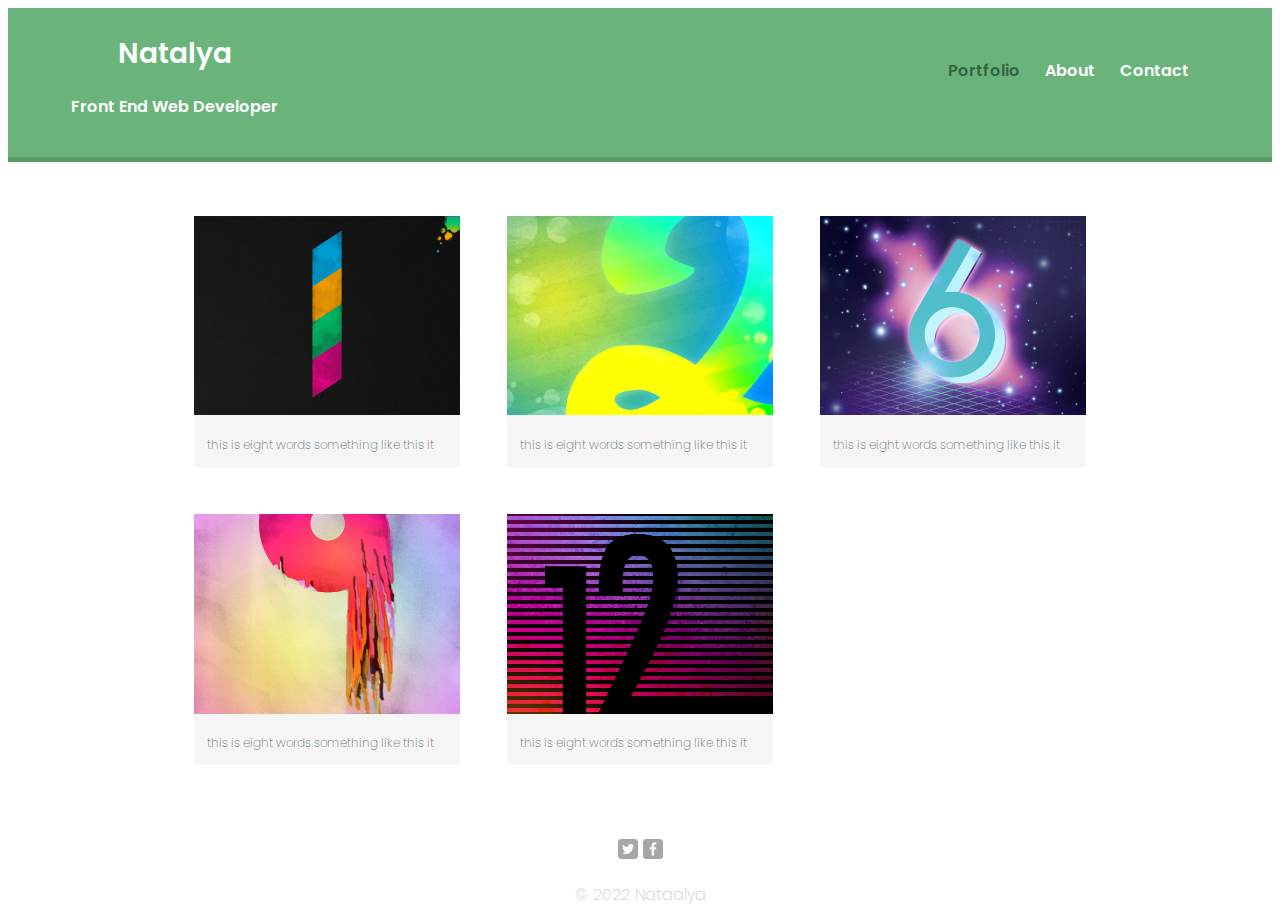
<file: index.html>
<!DOCTYPE html>
<html lang="en">

<head>
    <!--meta tags-->
    <meta charset="UTF-8">
    <meta http-equiv="X-UA-Compatible" content="IE=edge">
    <meta name="viewport" content="width=device-width, initial-scale=1.0">
    <!--title tag-->
    <title>Document</title>
    <!--fonts-->
    <link rel="preconnect" href="https://fonts.googleapis.com">
    <link rel="preconnect" href="https://fonts.gstatic.com" crossorigin>
    <link href="https://fonts.googleapis.com/css2?family=Poppins:wght@200;400;600&display=swap" rel="stylesheet">
    <!--css links-->
    <link href="https://necolas.github.io/normalize.css/8.0.1/normalize.css" rel="stylesheet">
    <link rel="stylesheet" href="css/main.css">
    <link rel="stylesheet" href="css/responsive.css">
</head>

<body>
    <!--HEADER START-->
    <header>
        <!-- Clickable title that takes you to the index page-->
        <a href="index.html" id="logo">
            <h1>Natalya</h1>
            <h2>Front End Web Developer</h2>
        </a>

        <!--Navigation Start-->
        <nav>
            <!--List of 3 Links-->
            <ul>
                <li><a href="#" class="selected"> Portfolio</a></li>
                <li><a href="about.html">About</a></li>
                <li><a href="contact.html">Contact</a></li>
            </ul>
        </nav>
        <!--Navigation Finish-->
    </header>
    <!--Header FINISH-->
    <!--Gallery start-->

    <div id="wrapper">
        <!--List of photos with text underneaSth-->
        <ul id="gallery">
            <li>
                <img src="img/numbers-01.jpg">
                <p>this is eight words something like this it</p>
            </li>
            <li>
                <img src="img/numbers-02.jpg">
                <p>this is eight words something like this it</p>
            </li>
            <li>
                <img src="img/numbers-06.jpg">
                <p>this is eight words something like this it</p>
            </li>
            <li>
                <img src="img/numbers-09.jpg">
                <p>this is eight words something like this it</p>
            </li>
            <li>
                <img src="img/numbers-12.jpg">
                <p>this is eight words something like this it</p>
            </li>
        </ul>
    </div>
    <!--Gallery Finish-->
    <!--Footer Start-->
    <footer>
        <!--Twitter Link thats clickable and opens in new page-->
        <a href="https://twitter.com"><img src="img/twitter-wrap.png" class="social-icon"></a>
        <!-- Facebook link thats clickable and opens in new page-->
        <a href="https://facebook.com"><img src="img/facebook-wrap.png" class="social-icon"></a>
        <!-- Copyright info-->
        <p>&copy; 2022 Nataalya</p>
    </footer>
    <!--footer finish-->
</body>

</html>
</file>
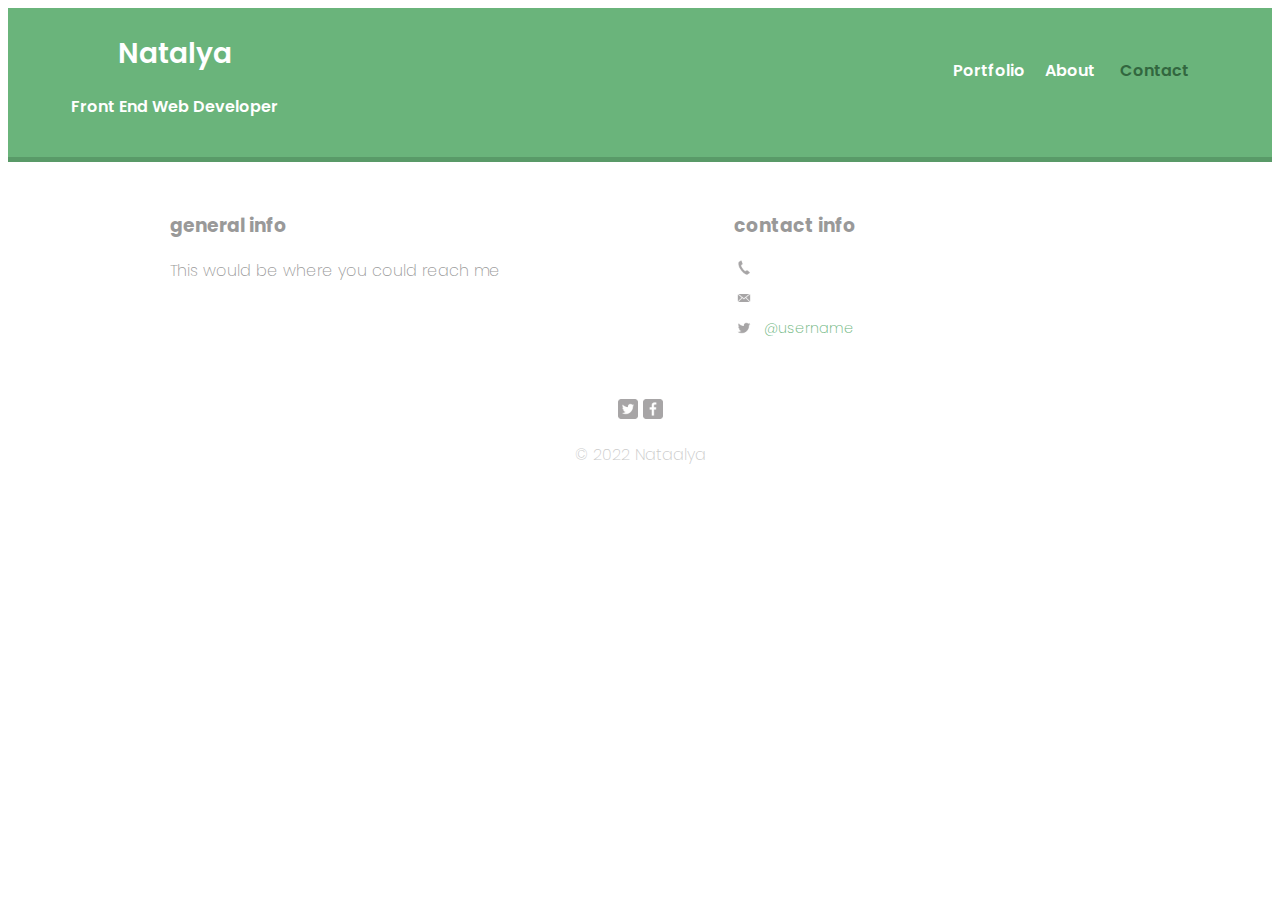
<file: contact.html>
<!DOCTYPE html>
<html lang="en">

<head>
    <!--meta tags-->
    <meta charset="UTF-8">
    <meta http-equiv="X-UA-Compatible" content="IE=edge">
    <meta name="viewport" content="width=device-width, initial-scale=1.0">
    <!--title tag-->
    <title>Document</title>
    <!--fonts-->
    <link rel="preconnect" href="https://fonts.googleapis.com">
    <link rel="preconnect" href="https://fonts.gstatic.com" crossorigin>
    <link href="https://fonts.googleapis.com/css2?family=Poppins:wght@200;400;600&display=swap" rel="stylesheet">
    <!--css links-->
    <link href="https://necolas.github.io/normalize.css/8.0.1/normalize.css" rel="stylesheet">
    <link rel="stylesheet" href="css/main.css">
    <link rel="stylesheet" href="css/responsive.css">
</head>

<body>
    <!--HEADER START-->
    <header>
        <!-- Clickable title that takes you to the index page-->
        <a href="contact.html" id="logo">
            <h1>Natalya</h1>
            <h2>Front End Web Developer</h2>
        </a>

        <!--Navigation Start-->
        <nav>
            <!--List of 3 Links-->

            <ul>
                <li><a href="index.html">Portfolio</a</li> <li><a href="about.html">About</a></li>
                <li><a href="#" class="selected">Contact</a></li>
            </ul>
        </nav>
        <!--Navigation Finish-->
    </header>
    <!--Header FINISH-->

    <div id="wrapper">
        <!-- start of first column-->
        <div id="primary">
            <!--title-->

            <h3>general info</h3>
            <!--general info-->
            <p>This would be where you could reach me <a href="mailto:@test.test"></a></p>
        </div>
        <!--end of first column-->

        <!--start of second column-->
        <div id="secondary">
            <!--title>-->
            <h3>contact info</h3>
            <!-- contact info-->
            <ul class="contact-info">
                <li class="phone"><a href="tel:50234938"></a></li>
                <li class="email"><a href="mailto:test@test.test"></a></li>
                <li class="twitter"><a href="http://twitter.com" target="_blank">@username</a></li>
            </ul>
        </div>
        <!--end of second column-->

    </div>

    <!--Footer Start-->
    <footer>
        <!--Twitter Link thats clickable and opens in new page-->
        <a href="https://twitter.com" target="_blank"><img src="img/twitter-wrap.png" class="social-icon"></a>
        <!-- Facebook link thats clickable and opens in new page-->
        <a href="https://facebook.com" target="_blank"><img src="img/facebook-wrap.png" class="social-icon"></a>
        <!-- Copyright info-->
        <p>&copy; 2022 Nataalya</p>
    </footer>
    <!--footer finish-->
</body>

</html>
</file>
<file: css/main.css>
/****
General
****/

body {
    font-family: 'Poppins', sans-serif;
    font-size: 14;
    font-weight: 200;
}

/* remove underlines from links */
a {
    text-decoration: none;
}

/*remove all bullet points */
ul {
    list-style: none;

}

/* images 100 of their container */
img {
    max-width: 100%;
}

/*set wrapper */
#wrapper {
    max-width: 940px;
    margin: 0 auto;
    padding: 0 5%;
}

h1 {
    font-size: 1.75em;
    font-weight: 600;
    margin-top: 0px;
    padding-top: 15px;
}

h2 {
    font-size: 1em;
    font-weight: 600;
    margin: -10 0 0 0;
    padding-bottom: 15px;
}

/***
colors
***/

header {
    background: #6ab47b;
    border-color: #599a68;
}

/**
background on mobile 
**/
nav {
    background: #599a68;
}

h1,
h2 {
    color: #fff;
}

nav a {
    color: #fff;
    font-weight: 600;
}

nav a:hover,
nav a.selected {
    color: #32673f;
}

a {
    color: #6ab47b;
}

body {
    background-color: #fff;
    color: #999;
}

/**
header
**/

#logo {
    text-align: center;
    margin: 0px;
    padding: 5px 0 00;

}


/***
nav
***/
nav li {
    display: inline-block;
}

nav {
    text-align: center;
    padding: 10px;
}

nav a {
    padding: 0px 10px;
}

nav ul {
    padding: 0;
    margin: 0;
}

/***
footer
***/

footer {
    clear: both;
    text-align: center;
    color: #ccc;
    padding-top: 50px;
}

.social-icon {
    width: 20px;
    height: 20px;
    margin: 0px;
}

/***
page: portfolio
***/

#gallery {
    margin: 10px 0 0 0;
    padding: 0;
}

#gallery li {
    float: left;
    width: 45%;
    margin: 2.5%;
    background-color: #f5f5f5;
    color: #6d7980;
}

#gallery li p {
    margin: 0;
    padding: 5%;
    font-size: .75em;
}

/***
page: contact
**/
.contact-info {
    padding: 0;
    margin: 0;
    font-size: .9em;
}

.contact-info a {
    display: block;
    background-repeat: no-repeat;
    min-height: 20px;
    background-size: 20px 20px;
    padding: 0 0 0 30px;
    margin: 0 0 10px;
}

.contact-info li.phone a {
    background-image: url(../img/phone.png);
}

.contact-info li.email a {
    background-image: url(../img/mail.png);
}

.contact-info li.twitter a {
    background-image: url(../img/twitter.png);
}

/**
page about
**/
.profile-photo {
    max-width: 150px;
    margin: 20px auto 20px;
}
</file>
<file: css/responsive.css>
@media screen and (min-width:660px) {

    #logo {
        float: left;
        margin-left: 5%;
        padding-bottom: 25px;
        background-color: #6ab47b;
    }

    header {
        width: 100%;
        margin: 0 0 30px 0;
        padding: 5px 0 0 0;
        float: left;
        border-bottom: 5px solid #599a68;
    }

    nav {
        float: right;
        background: none;
        text-align: right;
        width: 45%;
        margin-right: 5%;
        margin-top: 35px;

    }



    #wrapper {
        clear: both;
    }

    h2 {
        padding-bottom: 0px;
    }

}

@media screen and (min-width: 400px) {

    /**
    two column layout
    **/
    #primary {
        float: left;
        min-width: 50px;
    }

    #secondary {
        float: right;
        width: 40%;
    }

    /*
    page:about
    **/

    .profile-photo {
        float: left;
        margin: 0 5% 80PX;
    }

    /*
    portfolio
    */

    #gallery li {
        width: 28.3333%
    }
}
</file>
